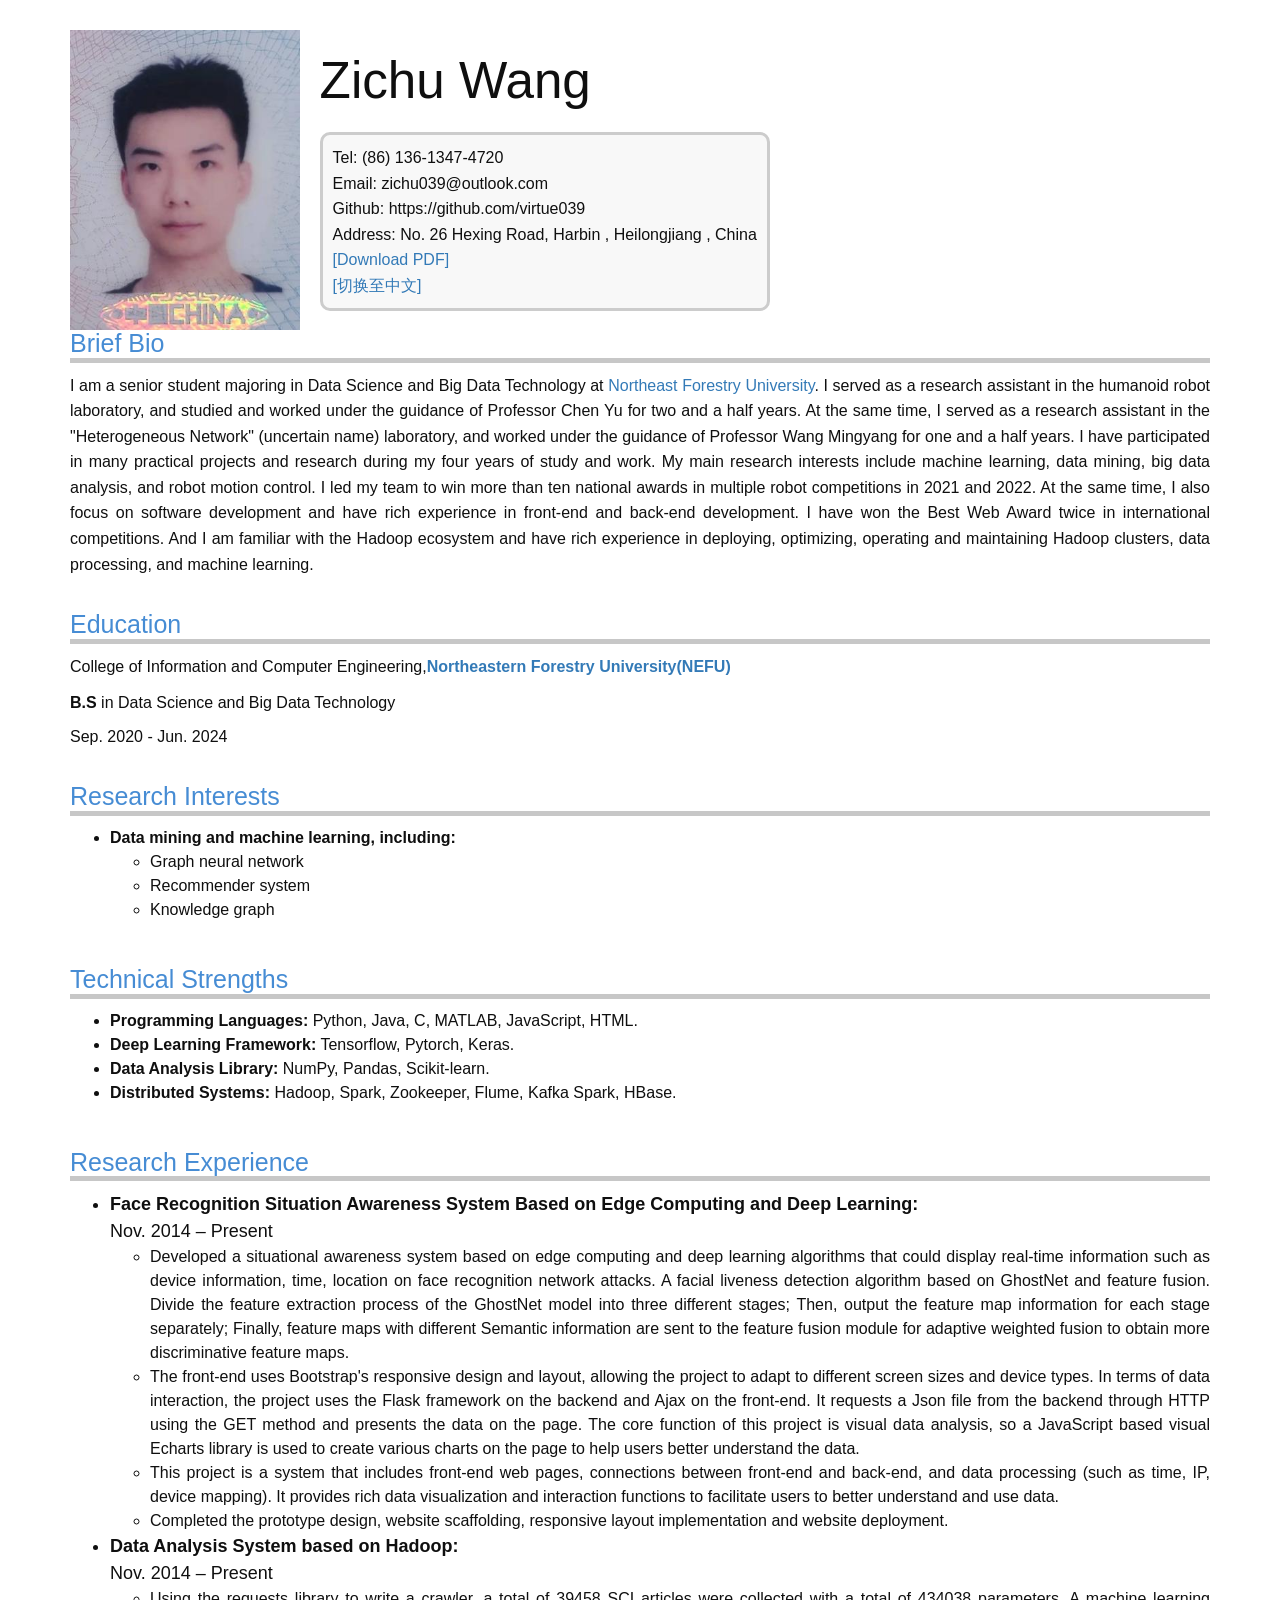
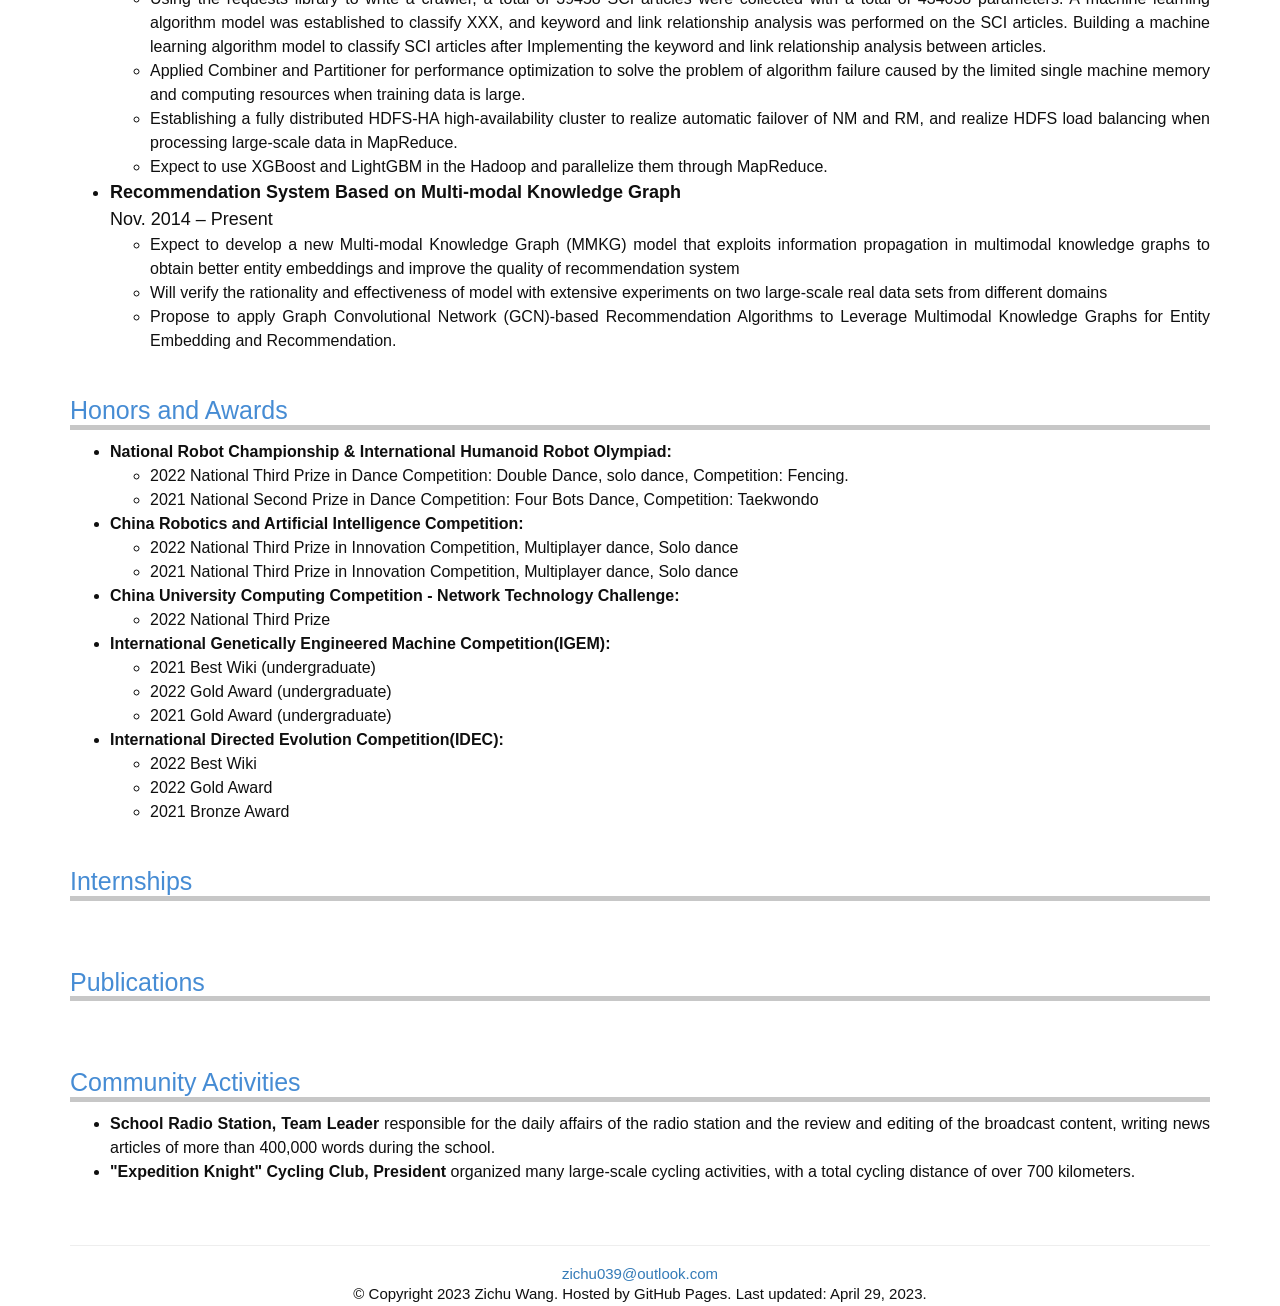
<file: index.html>
<!DOCTYPE html>
<html>
	<head>
		<meta http-equiv="Content-Type" content="text/html; charset=UTF-8">
		<meta http-equiv="X-UA-Compatible" content="IE=edge">
		<meta name="viewport" content="user-scalable=no, width=device-width, initial-scale=1.0, maximum-scale=1.0">

		<title>Zichu Wang</title>
		<link href="./asset/bootstrap.min.css" rel="stylesheet">
		<link href="./asset/style.css" rel="stylesheet">
	</head>

	<body class="container">
		<header id="wang-zichu">
			<div style="float: left; display: block;margin-right:20px;">
				<img src="./asset/pic.png" style="height: 300px;">
			</div>
			<div style="float: left;display: block;margin-top:10px;">
				<p class="name">Zichu Wang</p>
				<p class="info">Tel: (86) 136-1347-4720
					Email: zichu039@outlook.com
					Github: https://github.com/virtue039
					Address: No. 26 Hexing Road, Harbin , Heilongjiang , China
					<a href="asset/resume.pdf" download="CV-zichu">[Download PDF]</a>
					<a href="#">[切换至中文]</a>
				</p>
			</div>
		</header>
		<section>
			<!-- Brief Bio -->
			<h2 id="brief-bio">Brief Bio</h2>
			<p>I am a senior student majoring in Data Science and Big Data Technology at <a
					href="https://www.nefu.edu.cn/" target="_blank">Northeast Forestry University</a>. I
				served as a research assistant in the humanoid robot laboratory, and studied and worked under the
				guidance
				of Professor Chen Yu for two and a half years. At the same time, I served as a research assistant in the
				"Heterogeneous Network" (uncertain name) laboratory, and worked under the guidance of Professor Wang
				Mingyang for one and a half years.
				I have participated in many practical projects and research during my four years of study and work. My
				main
				research interests include machine learning, data mining, big data analysis, and robot motion control. I
				led
				my team to win more than ten national awards in multiple robot competitions in 2021 and 2022. At the
				same
				time, I also focus on software development and have rich experience in front-end and back-end
				development. I
				have won the Best Web Award twice in international competitions. And I am familiar with the Hadoop
				ecosystem
				and have rich experience in deploying, optimizing, operating and maintaining Hadoop clusters, data
				processing, and machine learning.
			</p>
		</section>
		<section>
			<!-- Education -->
			<h2 id="education">Education</h2>
			<div class=" " style="display: inline-block;width: 100%;">
				<p>College of Information and Computer Engineering,<strong><a href="http://www.nefu.edu.cn/"
							target="_blank">Northeastern Forestry University(NEFU)</a></strong></p>
				<p><strong>B.S</strong> in Data Science and Big Data Technology</p>
			</div>
			<div class=" " style="display: inline-block;width: 100%;">Sep. 2020 - Jun. 2024</div>
		</section>

		<section>
			<!-- Research Interests -->
			<h2 id="research-interests">Research Interests</h2>
			<ul class="row">
				<li><strong>Data mining and machine learning, including:</strong>
					<ul>
						<li>Graph neural network</li>
						<li>Recommender system</li>
						<li>Knowledge graph</li>
					</ul>
				</li>
			</ul>
		</section>
		<section>
			<!-- Technical Strengths -->
			<h2 id="technical-strengths">Technical Strengths</h2>
			<ul class="row">
				<li><strong>Programming Languages:</strong> Python, Java, C, MATLAB, JavaScript, HTML.</li>
				<li><strong>Deep Learning Framework:</strong> Tensorflow, Pytorch, Keras.</li>
				<li><strong>Data Analysis Library:</strong> NumPy, Pandas, Scikit-learn.</li>
				<li><strong>Distributed Systems:</strong> Hadoop, Spark, Zookeeper, Flume, Kafka Spark, HBase.</li>
			</ul>
		</section>
		<section>
			<!-- Research Experience -->
			<h2 id="research-experience">Research Experience</h2>
			<ul class="row">
				<!-- Experience1 -->
				<li class="listhead"><strong>Face Recognition Situation Awareness System Based on Edge
						Computing and Deep Learning:</strong></li>
				<div class="time">Nov. 2014 – Present</div>
				<ul>
					<li>Developed a situational awareness system based on edge computing and deep learning algorithms
						that could display real-time information such as device information, time, location on face
						recognition network attacks. A facial liveness detection algorithm based on GhostNet and feature
						fusion. Divide the feature extraction process of the GhostNet model into three different stages;
						Then, output the feature map information for each stage separately; Finally, feature maps with
						different Semantic information are sent to the feature fusion module for adaptive weighted
						fusion to obtain more discriminative feature maps.
					</li>
					<li>The front-end uses Bootstrap's responsive design and layout, allowing the project to adapt to
						different screen sizes and device types. In terms of data interaction, the project uses the
						Flask framework on the backend and Ajax on the front-end. It requests a Json file from the
						backend through HTTP using the GET method and presents the data on the page. The core function
						of this project is visual data analysis, so a JavaScript based visual Echarts library is used to
						create various charts on the page to help users better understand the data.
					</li>
					<li>This project is a system that includes front-end web pages, connections between front-end and
						back-end, and data processing (such as time, IP, device mapping). It provides rich data
						visualization and interaction functions to facilitate users to better understand and use data.
					</li>
					<li>Completed the prototype design, website scaffolding, responsive layout implementation and
						website deployment.
					</li>
				</ul>
				<!-- Experience2 -->
				<li class="listhead"><strong>Data Analysis System based on Hadoop:</strong></li>
				<div class="time">Nov. 2014 – Present</div>
				<ul>
					<li>
						Using the requests library to write a crawler, a total of 39458 SCI articles were collected
						with a total of 434038 parameters. A machine learning algorithm model was established to
						classify XXX,
						and keyword and link relationship analysis was performed on the SCI articles. Building a machine
						learning algorithm model to classify SCI articles after Implementing the keyword and link
						relationship
						analysis between articles.
					</li>
					<li>
						Applied Combiner and Partitioner for performance optimization to solve the problem of algorithm
						failure
						caused by the limited single machine memory and computing resources when training data is large.
					</li>
					<li>
						Establishing a fully distributed HDFS-HA high-availability cluster to realize automatic
						failover of
						NM
						and RM, and realize HDFS load balancing when processing large-scale data in MapReduce.
					</li>
					<li>
						Expect to use XGBoost and LightGBM in the Hadoop and parallelize them through MapReduce.
					</li>
				</ul>
				<!-- Experience3 -->
				<li class="listhead"><strong>Recommendation System Based on Multi-modal Knowledge Graph</strong></li>
				<div class="time">Nov. 2014 – Present</div>
				<ul>
					<li>
						Expect to develop a new Multi-modal Knowledge Graph (MMKG) model that exploits information
						propagation
						in multimodal knowledge graphs to obtain better entity embeddings and improve the quality of
						recommendation system
					</li>
					<li>
						Will verify the rationality and effectiveness of model with extensive experiments on two
						large-scale
						real data sets from different domains
					</li>
					<li>
						Propose to apply Graph Convolutional Network (GCN)-based Recommendation Algorithms to Leverage
						Multimodal Knowledge Graphs for Entity Embedding and Recommendation.
					</li>
				</ul>
			</ul>
		</section>
		<section>
			<!-- Honors and Awards -->
			<h2 id="honors-and-awards">Honors and Awards</h2>
			<ul class="row">
				<li><strong>National Robot Championship & International Humanoid Robot Olympiad:</strong>
					<ul>
						<li>2022 National Third Prize in Dance Competition: Double Dance, solo dance, Competition:
							Fencing.
						</li>
						<li>2021 National Second Prize in Dance Competition: Four Bots Dance, Competition: Taekwondo
						</li>
					</ul>
				</li>
				<li><strong>China Robotics and Artificial Intelligence Competition:</strong>
					<ul>
						<li>2022 National Third Prize in Innovation Competition, Multiplayer dance, Solo dance</li>
						<li>2021 National Third Prize in Innovation Competition, Multiplayer dance, Solo dance</li>
					</ul>
				</li>
				<li><strong>China University Computing Competition - Network Technology Challenge: </strong>
					<ul>
						<li>2022 National Third Prize</li>
					</ul>
				</li>
				<li><strong>International Genetically Engineered Machine Competition(IGEM):</strong>
					<ul>
						<li>2021 Best Wiki (undergraduate)</li>
						<li>2022 Gold Award (undergraduate)</li>
						<li>2021 Gold Award (undergraduate)</li>
					</ul>
				</li>
				<li><strong>International Directed Evolution Competition(IDEC):</strong>
					<ul>
						<li>2022 Best Wiki</li>
						<li>2022 Gold Award</li>
						<li>2021 Bronze Award</li>
					</ul>
				</li>
			</ul>
		</section>
		<section>
			<!--Internships-->
			<h2 id="internships">Internships</h2>
			<ul class="row">
			</ul>
		</section>
		<section>
			<!--Publications-->
			<h2 id="publications">Publications</h2>
			<ul class="row">
			</ul>
		</section>
		<section>
			<!-- Community Activities -->
			<h2 id="community-activities">Community Activities</h2>
			<ul class="row">
				<li><strong>School Radio Station, Team Leader</strong> responsible for the daily affairs of the radio
					station and the review and editing of the broadcast content, writing news articles of more than
					400,000
					words during the school.</li>
				<li><strong>"Expedition Knight" Cycling Club, President</strong>
					organized many large-scale cycling activities, with a total cycling distance of over 700 kilometers.
				</li>
			</ul>
		</section>
		<!-- Footer -->
		<footer class="text-center">
			<hr>
			<p><a href="mailto:zichu039@outlook.com">zichu039@outlook.com</a></p>
			<p>© Copyright 2023 Zichu Wang. Hosted by GitHub Pages. Last updated: April 29, 2023.</p>
		</footer>
	</body>
</html>
</file>
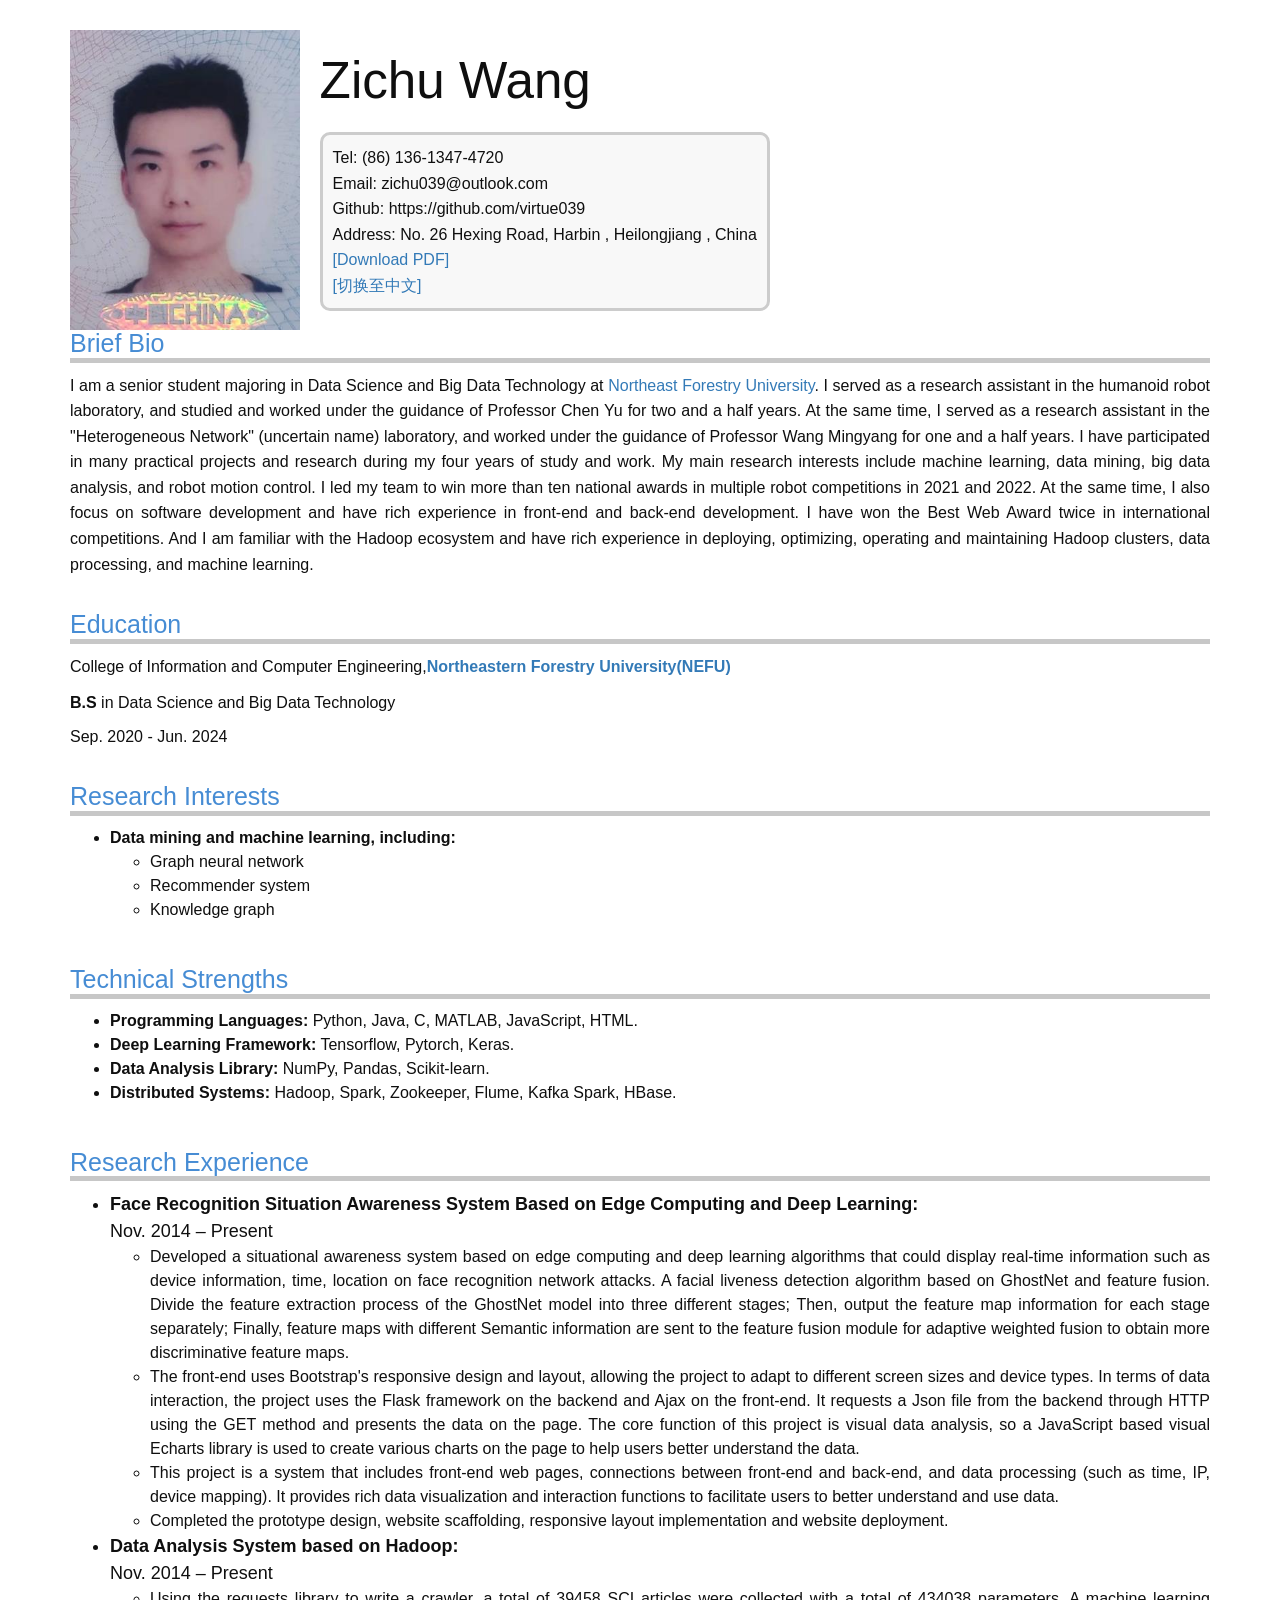
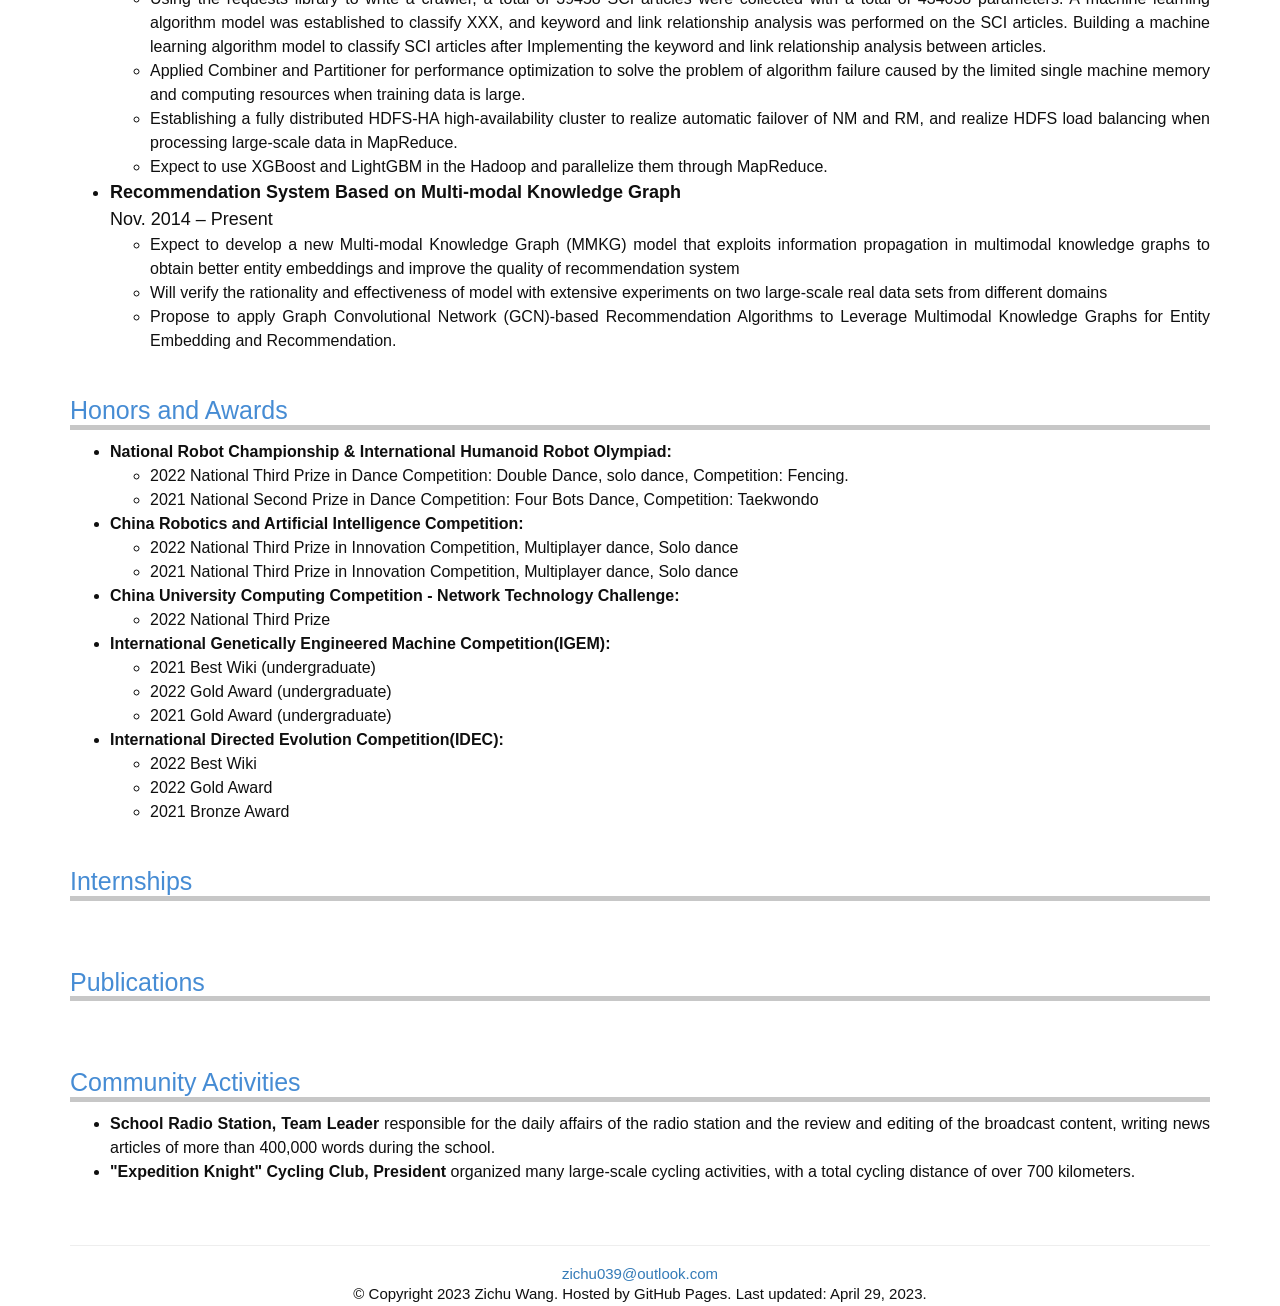
<file: resume.html>
<!DOCTYPE html>
<html>
	<head>
		<meta http-equiv="Content-Type" content="text/html; charset=UTF-8">
		<meta http-equiv="X-UA-Compatible" content="IE=edge">
		<meta name="viewport" content="user-scalable=no, width=device-width, initial-scale=1.0, maximum-scale=1.0">

		<title>Zichu Wang</title>
		<link href="./asset/bootstrap.min.css" rel="stylesheet">
		<link href="./asset/style.css" rel="stylesheet">
	</head>

	<body class="container">
		<header id="wang-zichu">
			<div style="float: left; display: block;margin-right:20px;">
				<img src="./asset/pic.png" style="height: 300px;">
			</div>
			<div style="float: left;display: block;margin-top:10px;">
				<p class="name">Zichu Wang</p>
				<p class="info">Tel: (86) 136-1347-4720
					Email: zichu039@outlook.com
					Github: https://github.com/virtue039
					Address: No. 26 Hexing Road, Harbin , Heilongjiang , China
					<a href="asset/resume.pdf" download="CV-zichu">[Download PDF]</a>
					<a href="#">[切换至中文]</a>
				</p>
			</div>
		</header>
		<section>
			<!-- Brief Bio -->
			<h2 id="brief-bio">Brief Bio</h2>
			<p>I am a senior student majoring in Data Science and Big Data Technology at <a
					href="https://www.nefu.edu.cn/" target="_blank">Northeast Forestry University</a>. I
				served as a research assistant in the humanoid robot laboratory, and studied and worked under the
				guidance
				of Professor Chen Yu for two and a half years. At the same time, I served as a research assistant in the
				"Heterogeneous Network" (uncertain name) laboratory, and worked under the guidance of Professor Wang
				Mingyang for one and a half years.
				I have participated in many practical projects and research during my four years of study and work. My
				main
				research interests include machine learning, data mining, big data analysis, and robot motion control. I
				led
				my team to win more than ten national awards in multiple robot competitions in 2021 and 2022. At the
				same
				time, I also focus on software development and have rich experience in front-end and back-end
				development. I
				have won the Best Web Award twice in international competitions. And I am familiar with the Hadoop
				ecosystem
				and have rich experience in deploying, optimizing, operating and maintaining Hadoop clusters, data
				processing, and machine learning.
			</p>
		</section>
		<section>
			<!-- Education -->
			<h2 id="education">Education</h2>
			<div class=" " style="display: inline-block;width: 100%;">
				<p>College of Information and Computer Engineering,<strong><a href="http://www.nefu.edu.cn/"
							target="_blank">Northeastern Forestry University(NEFU)</a></strong></p>
				<p><strong>B.S</strong> in Data Science and Big Data Technology</p>
			</div>
			<div class=" " style="display: inline-block;width: 100%;">Sep. 2020 - Jun. 2024</div>
		</section>

		<section>
			<!-- Research Interests -->
			<h2 id="research-interests">Research Interests</h2>
			<ul class="row">
				<li><strong>Data mining and machine learning, including:</strong>
					<ul>
						<li>Graph neural network</li>
						<li>Recommender system</li>
						<li>Knowledge graph</li>
					</ul>
				</li>
			</ul>
		</section>
		<section>
			<!-- Technical Strengths -->
			<h2 id="technical-strengths">Technical Strengths</h2>
			<ul class="row">
				<li><strong>Programming Languages:</strong> Python, Java, C, MATLAB, JavaScript, HTML.</li>
				<li><strong>Deep Learning Framework:</strong> Tensorflow, Pytorch, Keras.</li>
				<li><strong>Data Analysis Library:</strong> NumPy, Pandas, Scikit-learn.</li>
				<li><strong>Distributed Systems:</strong> Hadoop, Spark, Zookeeper, Flume, Kafka Spark, HBase.</li>
			</ul>
		</section>
		<section>
			<!-- Research Experience -->
			<h2 id="research-experience">Research Experience</h2>
			<ul class="row">
				<!-- Experience1 -->
				<li class="listhead"><strong>Face Recognition Situation Awareness System Based on Edge
						Computing and Deep Learning:</strong></li>
				<div class="time">Nov. 2014 – Present</div>
				<ul>
					<li>Developed a situational awareness system based on edge computing and deep learning algorithms
						that could display real-time information such as device information, time, location on face
						recognition network attacks. A facial liveness detection algorithm based on GhostNet and feature
						fusion. Divide the feature extraction process of the GhostNet model into three different stages;
						Then, output the feature map information for each stage separately; Finally, feature maps with
						different Semantic information are sent to the feature fusion module for adaptive weighted
						fusion to obtain more discriminative feature maps.
					</li>
					<li>The front-end uses Bootstrap's responsive design and layout, allowing the project to adapt to
						different screen sizes and device types. In terms of data interaction, the project uses the
						Flask framework on the backend and Ajax on the front-end. It requests a Json file from the
						backend through HTTP using the GET method and presents the data on the page. The core function
						of this project is visual data analysis, so a JavaScript based visual Echarts library is used to
						create various charts on the page to help users better understand the data.
					</li>
					<li>This project is a system that includes front-end web pages, connections between front-end and
						back-end, and data processing (such as time, IP, device mapping). It provides rich data
						visualization and interaction functions to facilitate users to better understand and use data.
					</li>
					<li>Completed the prototype design, website scaffolding, responsive layout implementation and
						website deployment.
					</li>
				</ul>
				<!-- Experience2 -->
				<li class="listhead"><strong>Data Analysis System based on Hadoop:</strong></li>
				<div class="time">Nov. 2014 – Present</div>
				<ul>
					<li>
						Using the requests library to write a crawler, a total of 39458 SCI articles were collected
						with a total of 434038 parameters. A machine learning algorithm model was established to
						classify XXX,
						and keyword and link relationship analysis was performed on the SCI articles. Building a machine
						learning algorithm model to classify SCI articles after Implementing the keyword and link
						relationship
						analysis between articles.
					</li>
					<li>
						Applied Combiner and Partitioner for performance optimization to solve the problem of algorithm
						failure
						caused by the limited single machine memory and computing resources when training data is large.
					</li>
					<li>
						Establishing a fully distributed HDFS-HA high-availability cluster to realize automatic
						failover of
						NM
						and RM, and realize HDFS load balancing when processing large-scale data in MapReduce.
					</li>
					<li>
						Expect to use XGBoost and LightGBM in the Hadoop and parallelize them through MapReduce.
					</li>
				</ul>
				<!-- Experience3 -->
				<li class="listhead"><strong>Recommendation System Based on Multi-modal Knowledge Graph</strong></li>
				<div class="time">Nov. 2014 – Present</div>
				<ul>
					<li>
						Expect to develop a new Multi-modal Knowledge Graph (MMKG) model that exploits information
						propagation
						in multimodal knowledge graphs to obtain better entity embeddings and improve the quality of
						recommendation system
					</li>
					<li>
						Will verify the rationality and effectiveness of model with extensive experiments on two
						large-scale
						real data sets from different domains
					</li>
					<li>
						Propose to apply Graph Convolutional Network (GCN)-based Recommendation Algorithms to Leverage
						Multimodal Knowledge Graphs for Entity Embedding and Recommendation.
					</li>
				</ul>
			</ul>
		</section>
		<section>
			<!-- Honors and Awards -->
			<h2 id="honors-and-awards">Honors and Awards</h2>
			<ul class="row">
				<li><strong>National Robot Championship & International Humanoid Robot Olympiad:</strong>
					<ul>
						<li>2022 National Third Prize in Dance Competition: Double Dance, solo dance, Competition:
							Fencing.
						</li>
						<li>2021 National Second Prize in Dance Competition: Four Bots Dance, Competition: Taekwondo
						</li>
					</ul>
				</li>
				<li><strong>China Robotics and Artificial Intelligence Competition:</strong>
					<ul>
						<li>2022 National Third Prize in Innovation Competition, Multiplayer dance, Solo dance</li>
						<li>2021 National Third Prize in Innovation Competition, Multiplayer dance, Solo dance</li>
					</ul>
				</li>
				<li><strong>China University Computing Competition - Network Technology Challenge: </strong>
					<ul>
						<li>2022 National Third Prize</li>
					</ul>
				</li>
				<li><strong>International Genetically Engineered Machine Competition(IGEM):</strong>
					<ul>
						<li>2021 Best Wiki (undergraduate)</li>
						<li>2022 Gold Award (undergraduate)</li>
						<li>2021 Gold Award (undergraduate)</li>
					</ul>
				</li>
				<li><strong>International Directed Evolution Competition(IDEC):</strong>
					<ul>
						<li>2022 Best Wiki</li>
						<li>2022 Gold Award</li>
						<li>2021 Bronze Award</li>
					</ul>
				</li>
			</ul>
		</section>
		<section>
			<!--Internships-->
			<h2 id="internships">Internships</h2>
			<ul class="row">
			</ul>
		</section>
		<section>
			<!--Publications-->
			<h2 id="publications">Publications</h2>
			<ul class="row">
			</ul>
		</section>
		<section>
			<!-- Community Activities -->
			<h2 id="community-activities">Community Activities</h2>
			<ul class="row">
				<li><strong>School Radio Station, Team Leader</strong> responsible for the daily affairs of the radio
					station and the review and editing of the broadcast content, writing news articles of more than
					400,000
					words during the school.</li>
				<li><strong>"Expedition Knight" Cycling Club, President</strong>
					organized many large-scale cycling activities, with a total cycling distance of over 700 kilometers.
				</li>
			</ul>
		</section>
		<!-- Footer -->
		<footer class="text-center">
			<hr>
			<p><a href="mailto:zichu039@outlook.com">zichu039@outlook.com</a></p>
			<p>© Copyright 2023 Zichu Wang. Hosted by GitHub Pages. Last updated: April 29, 2023.</p>
		</footer>
	</body>
</html>
</file>
<file: asset/style.css>
body {
	font-family: "Lucida Grande", "Lucida Sans Unicode", Helvetica, Arial, Verdana, sans-serif, "微软雅黑";
	font-weight: 300;
}

header{
	margin-top: 30px;
    display: block;
}

p {
	line-height: 1.6;
}

.name {
	font-size: 4vw;
}

h2,.h2 {
	font-size: 25px;
	border-bottom: 5px solid #c7c7c7;
	border-top: 0px;
	border-left: 0px;
	border-right: 0px;
	color: rgb(70, 140, 212);
}

.photo{
	
}

.info {
	padding: 10px;
	white-space: pre-line;
	border-radius: 10px;
	border-style: solid;
	background-color: rgb(248,248,248);
	border-color: rgb(204,204,204);
}

section {
	margin-bottom: 3%;
	text-align:justify;
	width: 100%;
	clear: left; 
}

.listhead{
	font-size: 18px;
}

.time{
	font-size: 18px;
}



.row {
	display: inline-block;
	width: 100%;
}

footer {
	margin-top: 4vw;
}

footer p {
	font-size: 15px;
	line-height: 1;
	margin: 5px;
}
</file>
